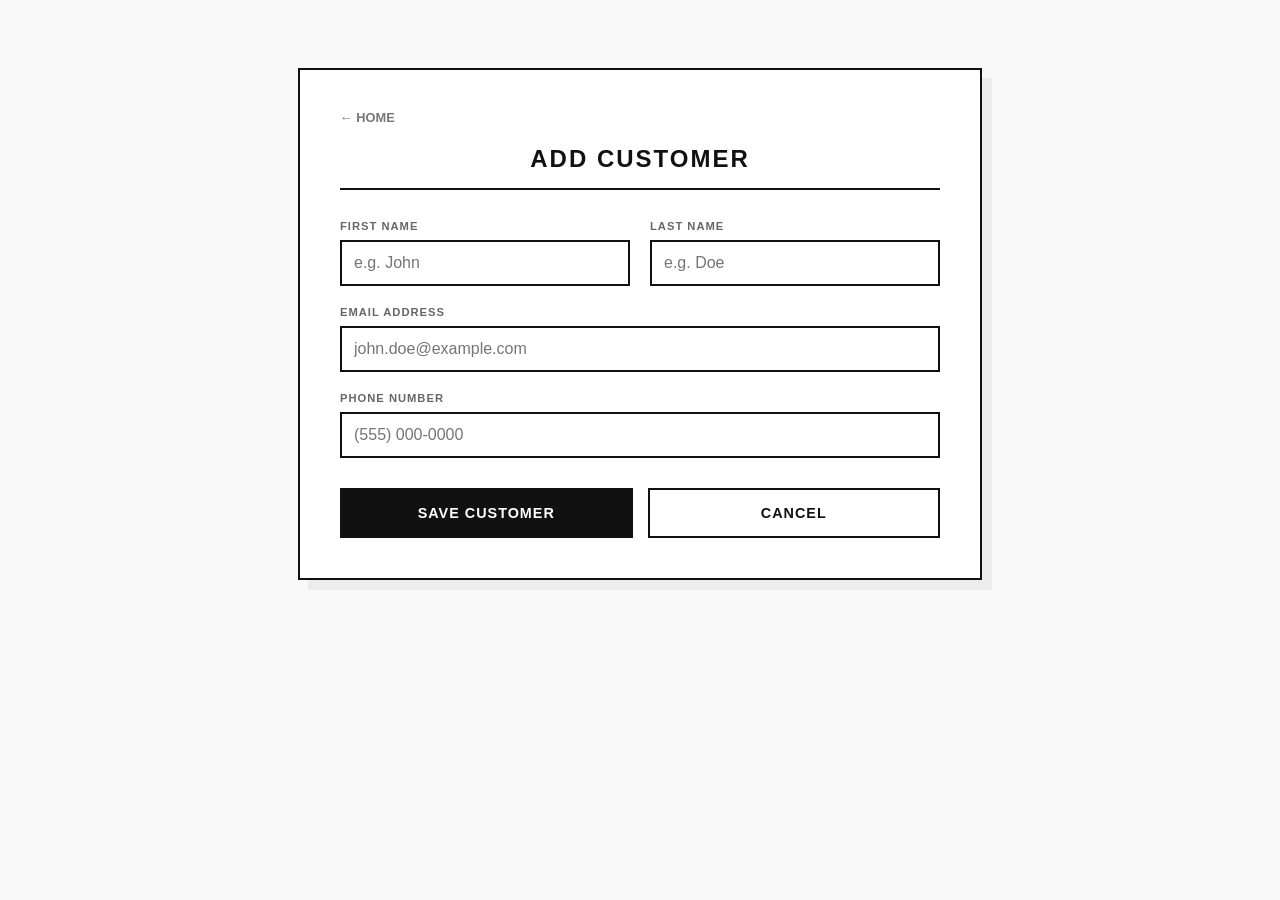
<file: src/main/resources/static/customer_form.html>
<!DOCTYPE html>
<html lang="en">
<head>
    <meta charset="UTF-8">
    <title>Customer Form</title>
    <style>
        :root {
            --accent: #E5E4E2;
            --dark: #111;
            --border: 2px solid #111;
        }

        body {
            font-family: 'Segoe UI', sans-serif;
            background-color: #f9f9f9;
            padding: 60px 20px;
            color: var(--dark);
            display: flex;
            justify-content: center;
        }

        .container {
            width: 100%;
            max-width: 600px;
            background: white;
            border: var(--border);
            padding: 40px;
            box-shadow: 10px 10px 0px rgba(0,0,0,0.05);
        }

        h1 {
            text-transform: uppercase;
            letter-spacing: 2px;
            border-bottom: var(--border);
            padding-bottom: 15px;
            margin-bottom: 30px;
            text-align: center;
            font-size: 1.5rem;
        }

        form {
            display: flex;
            flex-direction: column;
            gap: 20px;
        }

        .form-group {
            display: flex;
            flex-direction: column;
            gap: 8px;
        }

        .name-row {
            display: grid;
            grid-template-columns: 1fr 1fr;
            gap: 20px;
        }

        label {
            text-transform: uppercase;
            font-size: 0.7rem;
            font-weight: 800;
            color: #666;
            letter-spacing: 1px;
        }

        input {
            padding: 12px;
            border: var(--border);
            font-size: 1rem;
            font-family: inherit;
            outline: none;
            transition: 0.2s;
        }

        input:focus {
            background-color: #fffdf5;
            border-color: #555;
        }

        .button-group {
            display: flex;
            gap: 15px;
            margin-top: 10px;
        }

        .btn {
            flex: 1;
            padding: 15px;
            border: var(--border);
            cursor: pointer;
            font-weight: bold;
            text-transform: uppercase;
            letter-spacing: 1px;
            transition: 0.2s;
            text-decoration: none;
            text-align: center;
            font-size: 0.9rem;
        }

        .btn-success {
            background: var(--dark);
            color: white;
        }

        .btn-success:hover { background: #333; }

        .btn-secondary {
            background: white;
            color: var(--dark);
        }

        .btn-secondary:hover { background: #eee; }

        .home-link {
            display: block;
            margin-bottom: 20px;
            text-decoration: none;
            color: #777;
            font-weight: bold;
            font-size: 0.8rem;
            text-transform: uppercase;
        }
    </style>
</head>
<body>

<div class="container">
    <a href="/" class="home-link">← Home</a>
    <h1 id="title">Add Customer</h1>

    <form id="customerForm">
        <div class="name-row">
            <div class="form-group">
                <label>First Name</label>
                <input type="text" id="custFirstName" required placeholder="e.g. John">
            </div>

            <div class="form-group">
                <label>Last Name</label>
                <input type="text" id="custLastName" required placeholder="e.g. Doe">
            </div>
        </div>

        <div class="form-group">
            <label>Email Address</label>
            <input type="email" id="custEmail" required placeholder="john.doe@example.com">
        </div>

        <div class="form-group">
            <label>Phone Number</label>
            <input type="tel" id="custPhone" required placeholder="(555) 000-0000">
        </div>

        <div class="button-group">
            <button type="submit" class="btn btn-success">Save Customer</button>
            <a href="customer_table.html" class="btn btn-secondary">Cancel</a>
        </div>
    </form>
</div>

<script>
    const params = new URLSearchParams(window.location.search);
    const custNumber = params.get('id');

    async function loadCustomers() {
        if (custNumber) {
            document.getElementById('title').textContent = 'Edit Customer';
            const response = await fetch(`/api/customers/${custNumber}`);
            const customer = await response.json();
            document.getElementById('custFirstName').value = customer.custFirstName;
            document.getElementById('custLastName').value = customer.custLastName;
            document.getElementById('custEmail').value = customer.custEmail;
            document.getElementById('custPhone').value = customer.custPhone;
        }
    }

    document.getElementById('customerForm').addEventListener('submit', async (e) => {
        e.preventDefault();

        const customer = {
            custFirstName: document.getElementById('custFirstName').value,
            custLastName: document.getElementById('custLastName').value,
            custEmail: document.getElementById('custEmail').value,
            custPhone: document.getElementById('custPhone').value
        };

        const url = custNumber ? `/api/customers/${custNumber}` : `/api/customers`;
        const method = custNumber ? 'PUT' : 'POST';

        await fetch(url, {
            method: method,
            headers: {'Content-Type': 'application/json'},
            body: JSON.stringify(customer)
        });

        window.location.href = 'customer_table.html';
    });

    loadCustomers();
</script>
</body>
</html>
</file>
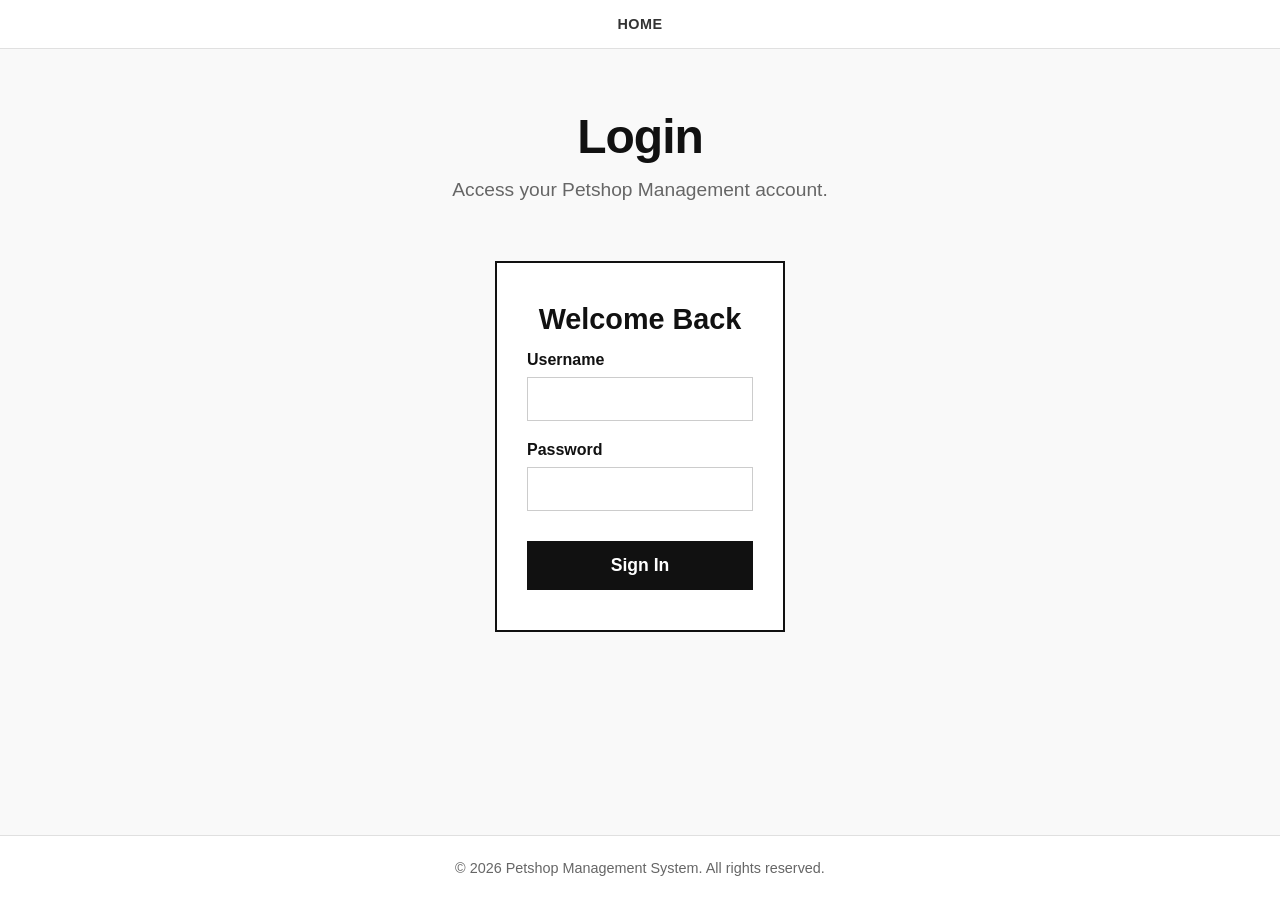
<file: src/main/resources/static/login.html>
<!DOCTYPE html>
<html lang="en">
<head>
    <meta charset="UTF-8">
    <meta name="viewport" content="width=device-width, initial-scale=1.0">
    <title>Login</title>
    <style>
        * {
            margin: 0;
            padding: 0;
            box-sizing: border-box;
        }

        body {
            font-family: 'Segoe UI', Tahoma, Geneva, Verdana, sans-serif;
            background-color: #f9f9f9;
            color: #111;
            min-height: 100vh;
            display: flex;
            flex-direction: column;
        }

        /* Minimalist Navigation */
        nav {
            background-color: #ffffff;
            border-bottom: 1px solid #e0e0e0;
        }

        nav ul {
            list-style: none;
            display: flex;
            justify-content: center;
            flex-wrap: wrap;
            max-width: 1200px;
            margin: 0 auto;
            width: 100%;
        }

        nav a {
            display: block;
            color: #333;
            text-align: center;
            padding: 16px 24px;
            text-decoration: none;
            font-weight: 600;
            text-transform: uppercase;
            font-size: 0.9em;
            letter-spacing: 0.5px;
            transition: background-color 0.2s;
        }

        nav a:hover {
            background-color: #eeeeee;
            color: #000;
        }

        /* Main Container */
        .container {
            flex: 1;
            display: flex;
            flex-direction: column;
            align-items: center;
            padding: 60px 20px;
            max-width: 1200px;
            margin: 0 auto;
            width: 100%;
        }

        /* Basic Hero Section */
        .hero {
            text-align: center;
            margin-bottom: 60px;
        }

        .hero h1 {
            font-size: 3em;
            margin-bottom: 15px;
            font-weight: 800;
            letter-spacing: -1px;
        }

        .hero p {
            font-size: 1.2em;
            color: #666;
        }

        /* High-Contrast Monochrome Cards */
        .cards-container {
            display: grid;
            grid-template-columns: repeat(auto-fit, minmax(300px, 1fr));
            gap: 2rem;
            width: 100%;
            max-width: 900px;
        }

        .card {
            background: #ffffff;
            border: 2px solid #111;
            padding: 40px 30px;
            text-align: center;
            text-decoration: none;
            color: #111;
            max-width: 400px;
            margin: 0 auto;
        }

        .card h2 {
            font-size: 1.8em;
            margin-bottom: 15px;
        }

        .card p {
            font-size: 1em;
            line-height: 1.5;
            /* Inherits color so it inverts cleanly on hover */
        }

        /* Login form specific */
        .form-group {
            margin-bottom: 20px;
            text-align: left;
        }
        .form-group label {
            display: block;
            margin-bottom: 8px;
            font-weight: 600;
        }
        .form-group input {
            width: 100%;
            padding: 12px;
            border: 1px solid #ccc;
            outline: none;
            font-size: 1em;
        }

        button {
            width: 100%;
            padding: 14px;
            background: #111;
            color: #fff;
            border: none;
            font-size: 1.1em;
            font-weight: 600;
            cursor: pointer;
            transition: background 0.2s;
            margin-top: 10px;
        }

        button:hover {
            background: #333;
        }

        /* Simple Footer */
        footer {
            background-color: #ffffff;
            border-top: 1px solid #e0e0e0;
            color: #666;
            text-align: center;
            padding: 24px;
            font-size: 0.9em;
        }

        @media (max-width: 768px) {
            .hero h1 {
                font-size: 2.2em;
            }
            nav ul {
                flex-direction: column;
            }
            nav a {
                border-bottom: 1px solid #f0f0f0;
            }
        }
    </style>
</head>
<body>
    <nav>
        <ul>
            <li><a href="/">Home</a></li>
        </ul>
    </nav>
    <div class="container">
        <div class="hero">
            <h1>Login</h1>
            <p>Access your Petshop Management account.</p>
        </div>
        <div class="card">
            <h2>Welcome Back</h2>
            <form action="/login" method="POST">
                <div class="form-group">
                    <label for="username">Username</label>
                    <input type="text" id="username" name="username" required>
                </div>
                <div class="form-group">
                    <label for="password">Password</label>
                    <input type="password" id="password" name="password" required>
                </div>
                <button type="submit">Sign In</button>
            </form>
        </div>
    </div>
    <footer>
        <p>&copy; 2026 Petshop Management System. All rights reserved.</p>
    </footer>
</body>
</html>
</file>
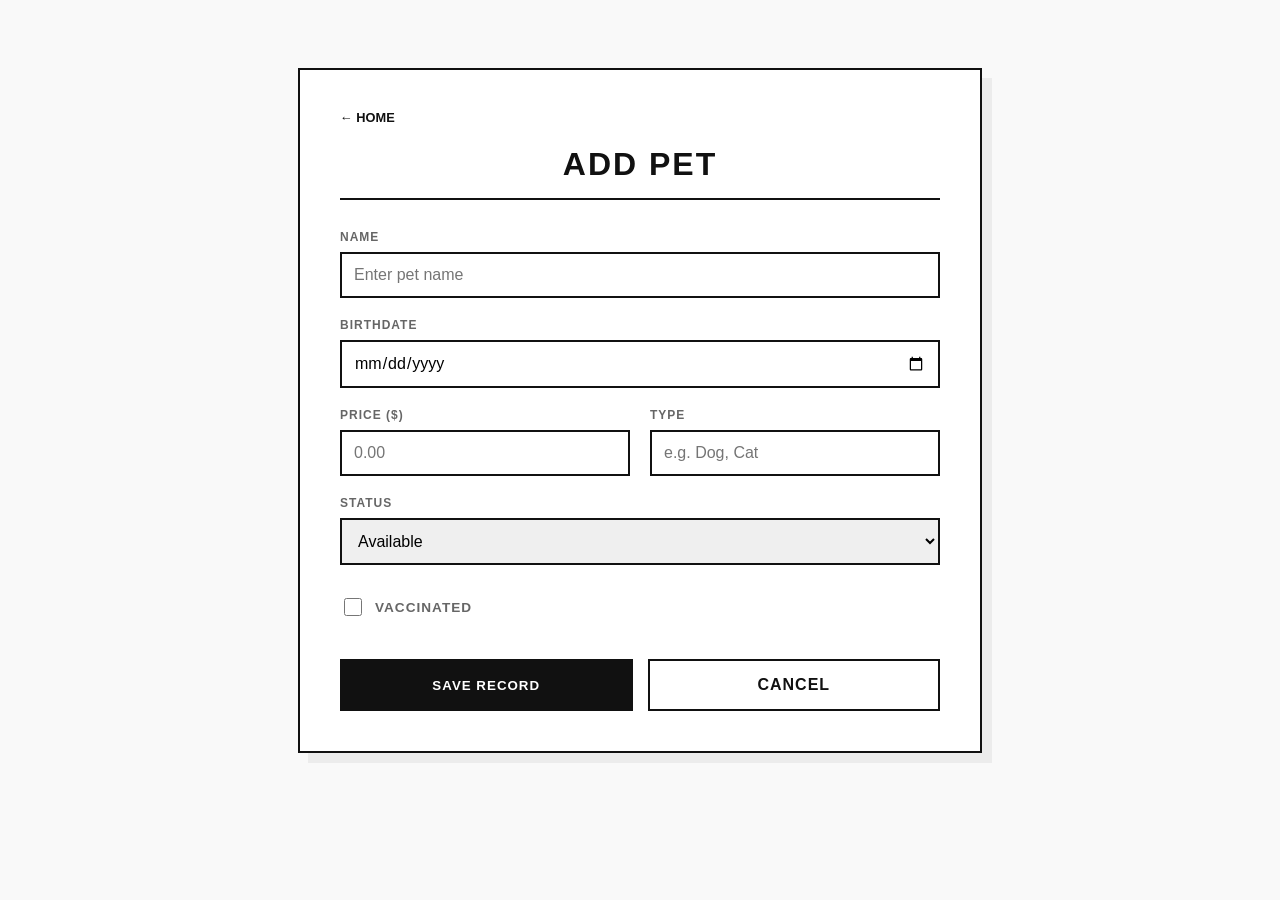
<file: src/main/resources/static/pet_form.html>
<!DOCTYPE html>
<html lang="en">
<head>
    <meta charset="UTF-8">
    <title>Pet Form - PetSavvy</title>
    <style>
        :root {
            --accent: #E5E4E2;
            --dark: #111;
            --border: 2px solid #111;
        }

        body {
            font-family: 'Segoe UI', sans-serif;
            background-color: #f9f9f9;
            padding: 60px 20px;
            color: var(--dark);
            display: flex;
            justify-content: center;
        }

        .container {
            width: 100%;
            max-width: 600px;
            background: white;
            border: var(--border);
            padding: 40px;
            box-shadow: 10px 10px 0px rgba(0,0,0,0.05);
        }

        /* Home link styling */
        .home-link {
            display: block;
            margin-bottom: 20px;
            text-decoration: none;
            color: var(--dark);
            font-weight: bold;
            font-size: 0.8rem;
            text-transform: uppercase;
            transition: color 0.2s;
        }

        .home-link:hover {
            color: #777;
        }

        h1 {
            text-transform: uppercase;
            letter-spacing: 2px;
            border-bottom: var(--border);
            padding-bottom: 15px;
            margin-bottom: 30px;
            text-align: center;
        }

        form {
            display: flex;
            flex-direction: column;
            gap: 20px;
        }

        .form-group {
            display: flex;
            flex-direction: column;
            gap: 8px;
        }

        label {
            text-transform: uppercase;
            font-size: 0.75rem;
            font-weight: 800;
            color: #666;
            letter-spacing: 1px;
        }

        input[type="text"],
        input[type="number"],
        input[type="date"],
        select {
            padding: 12px;
            border: var(--border);
            font-size: 1rem;
            font-family: inherit;
            outline: none;
            transition: background 0.2s;
        }

        input:focus, select:focus {
            background-color: #fffdf5;
        }

        .checkbox-container {
            display: flex;
            align-items: center;
            gap: 10px;
            padding: 10px 0;
            cursor: pointer;
            font-weight: bold;
            text-transform: uppercase;
            font-size: 0.85rem;
        }

        input[type="checkbox"] {
            width: 18px;
            height: 18px;
            accent-color: var(--dark);
        }

        .button-group {
            display: flex;
            gap: 15px;
            margin-top: 10px;
        }

        .btn {
            flex: 1;
            padding: 15px;
            border: var(--border);
            cursor: pointer;
            font-weight: bold;
            text-transform: uppercase;
            letter-spacing: 1px;
            transition: 0.2s;
            text-decoration: none;
            text-align: center;
        }

        .btn-success {
            background: var(--dark);
            color: white;
        }

        .btn-success:hover {
            background: #333;
        }

        .btn-secondary {
            background: white;
            color: var(--dark);
        }

        .btn-secondary:hover {
            background: #eee;
        }
    </style>
</head>
<body>

<div class="container">
    <a href="/" class="home-link">← HOME</a>
    <h1 id="title">Add Pet</h1>

    <form id="petForm">
        <div class="form-group">
            <label>Name</label>
            <input type="text" id="petName" required placeholder="Enter pet name">
        </div>

        <div class="form-group">
            <label>Birthdate</label>
            <input type="date" id="petBirthdate" required>
        </div>

        <div style="display: grid; grid-template-columns: 1fr 1fr; gap: 20px;">
            <div class="form-group">
                <label>Price ($)</label>
                <input type="number" id="petPrice" step="0.01" required placeholder="0.00">
            </div>

            <div class="form-group">
                <label>Type</label>
                <input type="text" id="petType" required placeholder="e.g. Dog, Cat">
            </div>
        </div>

        <div class="form-group">
            <label>Status</label>
            <select id="petStatus" required>
                <option value="available">Available</option>
                <option value="sold">Sold</option>
                <option value="adopted">Adopted</option>
                <option value="reserved">Reserved</option>
            </select>
        </div>

        <label class="checkbox-container">
            <input type="checkbox" id="petVaccinated">
            <span>Vaccinated</span>
        </label>

        <div class="button-group">
            <button type="submit" class="btn btn-success">Save Record</button>
            <a href="pet_table.html" class="btn btn-secondary">Cancel</a>
        </div>
    </form>
</div>

<script>
    const params = new URLSearchParams(window.location.search);
    const petID = params.get('id');

    async function loadPet() {
        if (petID) {
            document.getElementById('title').textContent = 'Edit Pet';
            const response = await fetch(`/api/pets/${petID}`);
            const pet = await response.json();
            document.getElementById('petName').value = pet.petName;
            document.getElementById('petBirthdate').value = pet.petBirthdate;
            document.getElementById('petPrice').value = pet.petPrice;
            document.getElementById('petType').value = pet.petType;
            document.getElementById('petStatus').value = pet.petStatus;
            document.getElementById('petVaccinated').checked = pet.petVaccinated;
        }
    }

    document.getElementById('petForm').addEventListener('submit', async (e) => {
        e.preventDefault();

        const pet = {
            petName: document.getElementById('petName').value,
            petBirthdate: document.getElementById('petBirthdate').value,
            petPrice: document.getElementById('petPrice').value,
            petType: document.getElementById('petType').value,
            petStatus: document.getElementById('petStatus').value,
            petVaccinated: document.getElementById('petVaccinated').checked
        };

        const url = petID ? `/api/pets/${petID}` : '/api/pets';
        const method = petID ? 'PUT' : 'POST';

        await fetch(url, {
            method: method,
            headers: {'Content-Type': 'application/json'},
            body: JSON.stringify(pet)
        });

        window.location.href = 'pet_table.html';
    });

    loadPet();
</script>
</body>
</html>
</file>
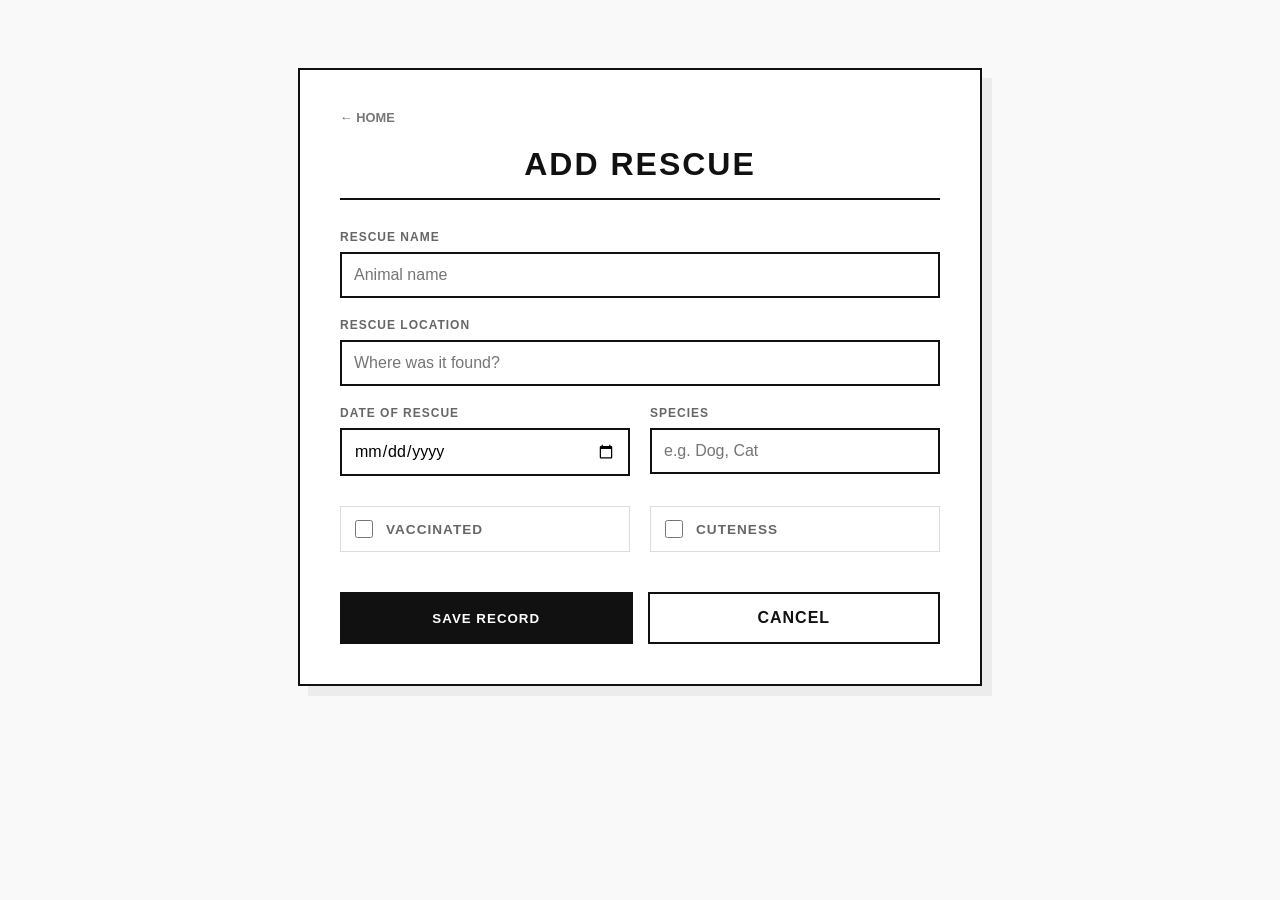
<file: src/main/resources/static/rescued_form.html>
<!DOCTYPE html>
<html lang="en">
<head>
    <meta charset="UTF-8">
    <title>Rescued Animal Form</title>
    <style>
        :root {
            --accent: #E5E4E2;
            --dark: #111;
            --border: 2px solid #111;
        }

        body {
            font-family: 'Segoe UI', sans-serif;
            background-color: #f9f9f9;
            padding: 60px 20px;
            color: var(--dark);
            display: flex;
            justify-content: center;
        }

        .container {
            width: 100%;
            max-width: 600px;
            background: white;
            border: var(--border);
            padding: 40px;
            box-shadow: 10px 10px 0px rgba(0,0,0,0.05);
        }

        h1 {
            text-transform: uppercase;
            letter-spacing: 2px;
            border-bottom: var(--border);
            padding-bottom: 15px;
            margin-bottom: 30px;
            text-align: center;
        }

        form {
            display: flex;
            flex-direction: column;
            gap: 20px;
        }

        .form-group {
            display: flex;
            flex-direction: column;
            gap: 8px;
        }

        label {
            text-transform: uppercase;
            font-size: 0.75rem;
            font-weight: 800;
            color: #666;
            letter-spacing: 1px;
        }

        input[type="text"],
        input[type="date"],
        select {
            padding: 12px;
            border: var(--border);
            font-size: 1rem;
            font-family: inherit;
            outline: none;
            transition: background 0.2s;
        }

        input:focus {
            background-color: #fffdf5;
        }

        .checkbox-row {
            display: grid;
            grid-template-columns: 1fr 1fr;
            gap: 20px;
            margin: 10px 0;
        }

        .checkbox-container {
            display: flex;
            align-items: center;
            gap: 10px;
            cursor: pointer;
            font-weight: bold;
            text-transform: uppercase;
            font-size: 0.85rem;
            border: 1px solid #ddd;
            padding: 10px;
            transition: 0.2s;
        }

        .checkbox-container:hover {
            background: #f0f0f0;
        }

        input[type="checkbox"] {
            width: 18px;
            height: 18px;
            accent-color: var(--dark);
        }

        .button-group {
            display: flex;
            gap: 15px;
            margin-top: 10px;
        }

        .btn {
            flex: 1;
            padding: 15px;
            border: var(--border);
            cursor: pointer;
            font-weight: bold;
            text-transform: uppercase;
            letter-spacing: 1px;
            transition: 0.2s;
            text-decoration: none;
            text-align: center;
        }

        .btn-success {
            background: var(--dark);
            color: white;
        }

        .btn-success:hover { background: #333; }

        .btn-secondary {
            background: white;
            color: var(--dark);
        }

        .btn-secondary:hover { background: #eee; }

        .home-link {
            display: block;
            margin-bottom: 20px;
            text-decoration: none;
            color: #777;
            font-weight: bold;
            font-size: 0.8rem;
        }
    </style>
</head>
<body>

<div class="container">
    <a href="/" class="home-link">← HOME</a>
    <h1 id="title">Add Rescue</h1>

    <form id="rescuedForm">
        <div class="form-group">
            <label>Rescue Name</label>
            <input type="text" id="rescuedName" required placeholder="Animal name">
        </div>

        <div class="form-group">
            <label>Rescue Location</label>
            <input type="text" id="rescueLocation" required placeholder="Where was it found?">
        </div>

        <div style="display: grid; grid-template-columns: 1fr 1fr; gap: 20px;">
            <div class="form-group">
                <label>Date of Rescue</label>
                <input type="date" id="rescueDate" required>
            </div>

            <div class="form-group">
                <label>Species</label>
                <input type="text" id="species" required placeholder="e.g. Dog, Cat">
            </div>
        </div>

        <div class="checkbox-row">
            <label class="checkbox-container">
                <input type="checkbox" id="rescueVaccinated">
                <span>Vaccinated</span>
            </label>

            <label class="checkbox-container">
                <input type="checkbox" id="cuteness">
                <span>Cuteness</span>
            </label>
        </div>

        <div class="button-group">
            <button type="submit" class="btn btn-success">Save Record</button>
            <a href="rescued_table.html" class="btn btn-secondary">Cancel</a>
        </div>
    </form>
</div>

<script>
    const params = new URLSearchParams(window.location.search);
    const tagID = params.get('id');

    async function loadRescueF() {
        if (tagID) {
            document.getElementById('title').textContent = 'Edit Rescue';
            const res = await fetch(`/api/RescuedAnimals/${tagID}`);
            const rescue = await res.json();

            document.getElementById('rescuedName').value = rescue.rescuedName;
            document.getElementById('rescueLocation').value = rescue.rescueLocation;
            document.getElementById('rescueDate').value = rescue.rescueDate;
            document.getElementById('species').value = rescue.species;

            // Fixed: Use .checked for checkboxes
            document.getElementById('rescueVaccinated').checked = rescue.vaccination;
            document.getElementById('cuteness').checked = rescue.cuteness;
        }
    }

    document.getElementById('rescuedForm').addEventListener('submit', async (e) => {
        e.preventDefault();

        const rescue = {
            rescuedName: document.getElementById('rescuedName').value,
            rescueLocation: document.getElementById('rescueLocation').value,
            rescueDate: document.getElementById('rescueDate').value,
            species: document.getElementById('species').value,
            vaccination: document.getElementById('rescueVaccinated').checked,
            cuteness: document.getElementById('cuteness').checked
        };

        const url = tagID ? `/api/RescuedAnimals/${tagID}` : '/api/RescuedAnimals';
        const method = tagID ? 'PUT' : 'POST';

        await fetch(url, {
            method: method,
            headers: {'Content-Type': 'application/json'},
            body: JSON.stringify(rescue)
        });

        window.location.href = 'rescued_table.html';
    });

    loadRescueF();
</script>
</body>
</html>
</file>
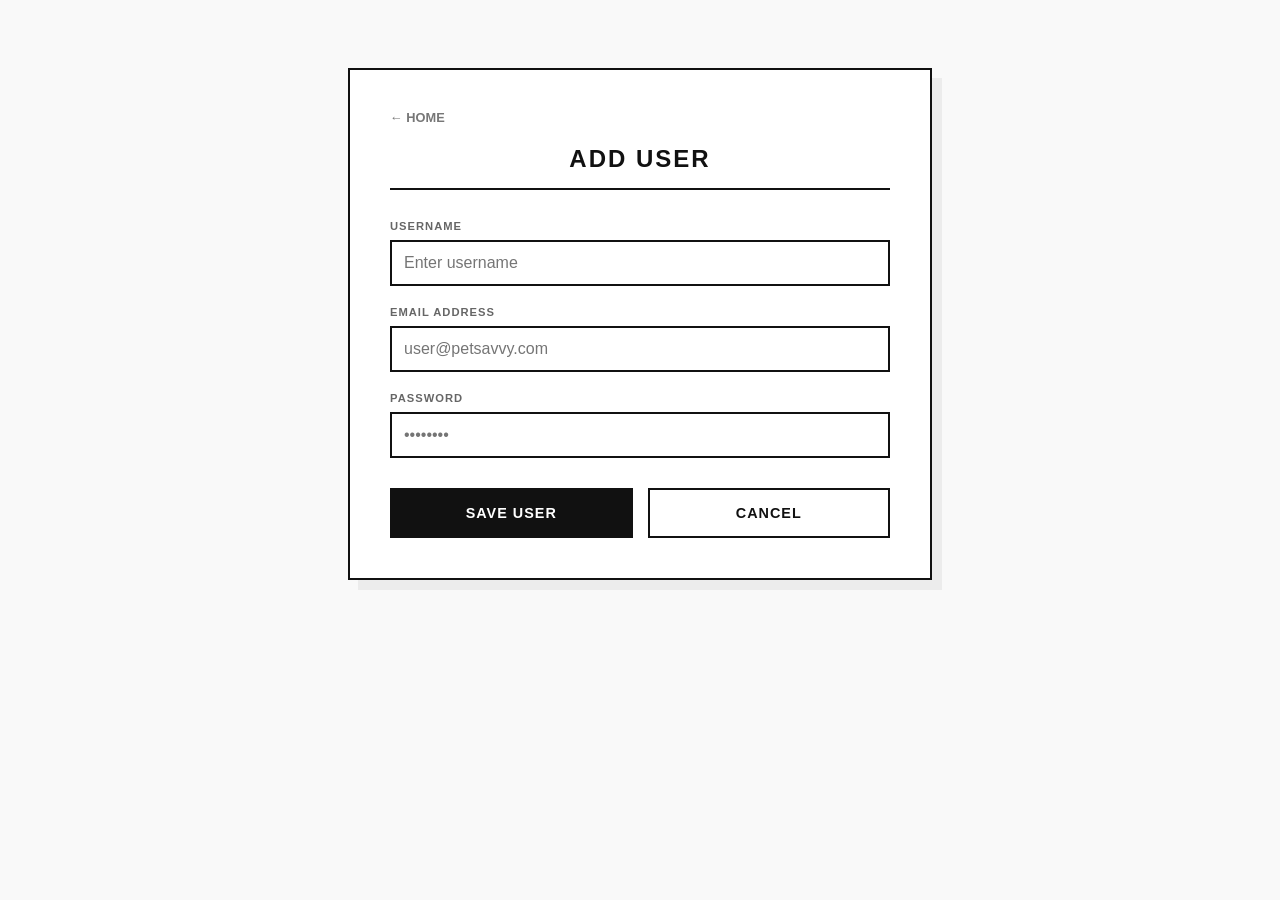
<file: src/main/resources/static/user_form.html>
<!DOCTYPE html>
<html lang="en">
<head>
  <meta charset="UTF-8">
  <title>User Account Form</title>
  <style>
    :root {
      --accent: #E5E4E2;
      --dark: #111;
      --border: 2px solid #111;
    }

    body {
      font-family: 'Segoe UI', sans-serif;
      background-color: #f9f9f9;
      padding: 60px 20px;
      color: var(--dark);
      display: flex;
      justify-content: center;
    }

    .container {
      width: 100%;
      max-width: 500px;
      background: white;
      border: var(--border);
      padding: 40px;
      box-shadow: 10px 10px 0px rgba(0,0,0,0.05);
    }

    h1 {
      text-transform: uppercase;
      letter-spacing: 2px;
      border-bottom: var(--border);
      padding-bottom: 15px;
      margin-bottom: 30px;
      text-align: center;
      font-size: 1.5rem;
    }

    form {
      display: flex;
      flex-direction: column;
      gap: 20px;
    }

    .form-group {
      display: flex;
      flex-direction: column;
      gap: 8px;
    }

    label {
      text-transform: uppercase;
      font-size: 0.7rem;
      font-weight: 800;
      color: #666;
      letter-spacing: 1px;
    }

    input {
      padding: 12px;
      border: var(--border);
      font-size: 1rem;
      font-family: inherit;
      outline: none;
      transition: 0.2s;
    }

    input:focus {
      background-color: #fffdf5;
      border-color: #555;
    }

    /* Styling for the read-only or ID display if needed */
    .id-display {
      background-color: #eee;
      color: #777;
      cursor: not-allowed;
    }

    .button-group {
      display: flex;
      gap: 15px;
      margin-top: 10px;
    }

    .btn {
      flex: 1;
      padding: 15px;
      border: var(--border);
      cursor: pointer;
      font-weight: bold;
      text-transform: uppercase;
      letter-spacing: 1px;
      transition: 0.2s;
      text-decoration: none;
      text-align: center;
      font-size: 0.9rem;
    }

    .btn-success {
      background: var(--dark);
      color: white;
    }

    .btn-success:hover {
      background: #333;
    }

    .btn-secondary {
      background: white;
      color: var(--dark);
    }

    .btn-secondary:hover {
      background: #eee;
    }

    .home-link {
      display: block;
      margin-bottom: 20px;
      text-decoration: none;
      color: #777;
      font-weight: bold;
      font-size: 0.8rem;
      text-transform: uppercase;
    }
  </style>
</head>
<body>

<div class="container">
  <a href="/" class="home-link">← Home</a>
  <h1 id="title">Add User</h1>

  <form id="userForm">
    <div class="form-group" id="idGroup" style="display: none;">
      <label>User ID</label>
      <input type="number" id="userID" class="id-display" readonly>
    </div>

    <div class="form-group">
      <label>Username</label>
      <input type="text" id="username" required placeholder="Enter username">
    </div>

    <div class="form-group">
      <label>Email Address</label>
      <input type="email" id="userMail" required placeholder="user@petsavvy.com">
    </div>

    <div class="form-group">
      <label>Password</label>
      <input type="password" id="password" required placeholder="••••••••">
    </div>

    <div class="button-group">
      <button type="submit" class="btn btn-success">Save User</button>
      <a href="user_table.html" class="btn btn-secondary">Cancel</a>
    </div>
  </form>
</div>

<script>
  const params = new URLSearchParams(window.location.search);
  const userIDParam = params.get('id');

  async function loadUser() {
    if (userIDParam) {
      document.getElementById('title').textContent = 'Edit User';
      document.getElementById('idGroup').style.display = 'flex';

      const response = await fetch(`/api/users/${userIDParam}`);
      const user = await response.json();

      document.getElementById('userID').value = user.userID;
      document.getElementById('username').value = user.username;
      document.getElementById('userMail').value = user.userMail;
      document.getElementById('password').value = user.password;
    }
  }

  document.getElementById('userForm').addEventListener('submit', async (e) => {
    e.preventDefault();

    const user = {
      username: document.getElementById('username').value,
      password: document.getElementById('password').value,
      userMail: document.getElementById('userMail').value,
    };

    const url = userIDParam ? `/api/users/${userIDParam}` : '/api/users';
    const method = userIDParam ? 'PUT' : 'POST';

    await fetch(url, {
      method: method,
      headers: {'Content-Type': 'application/json'},
      body: JSON.stringify(user)
    });

    window.location.href = 'user_table.html';
  });

  loadUser();
</script>

</body>
</html>
</file>
